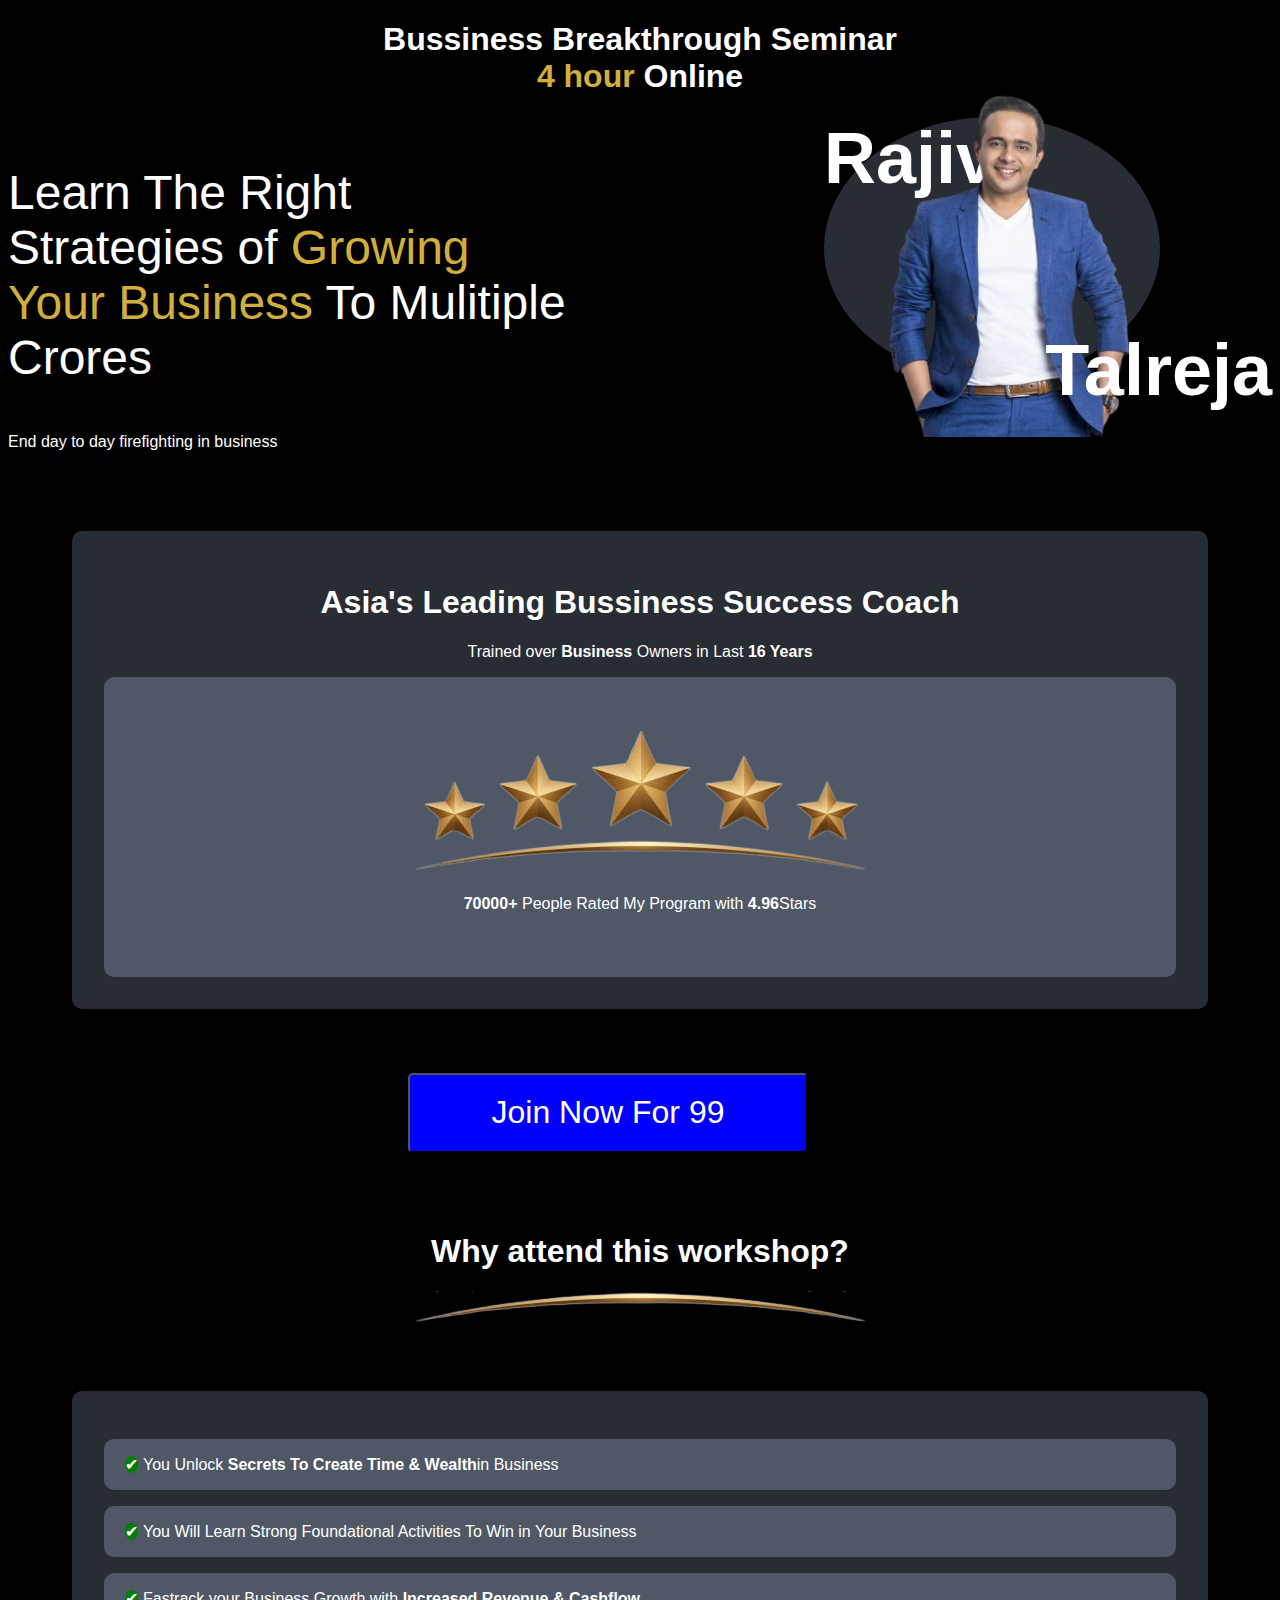
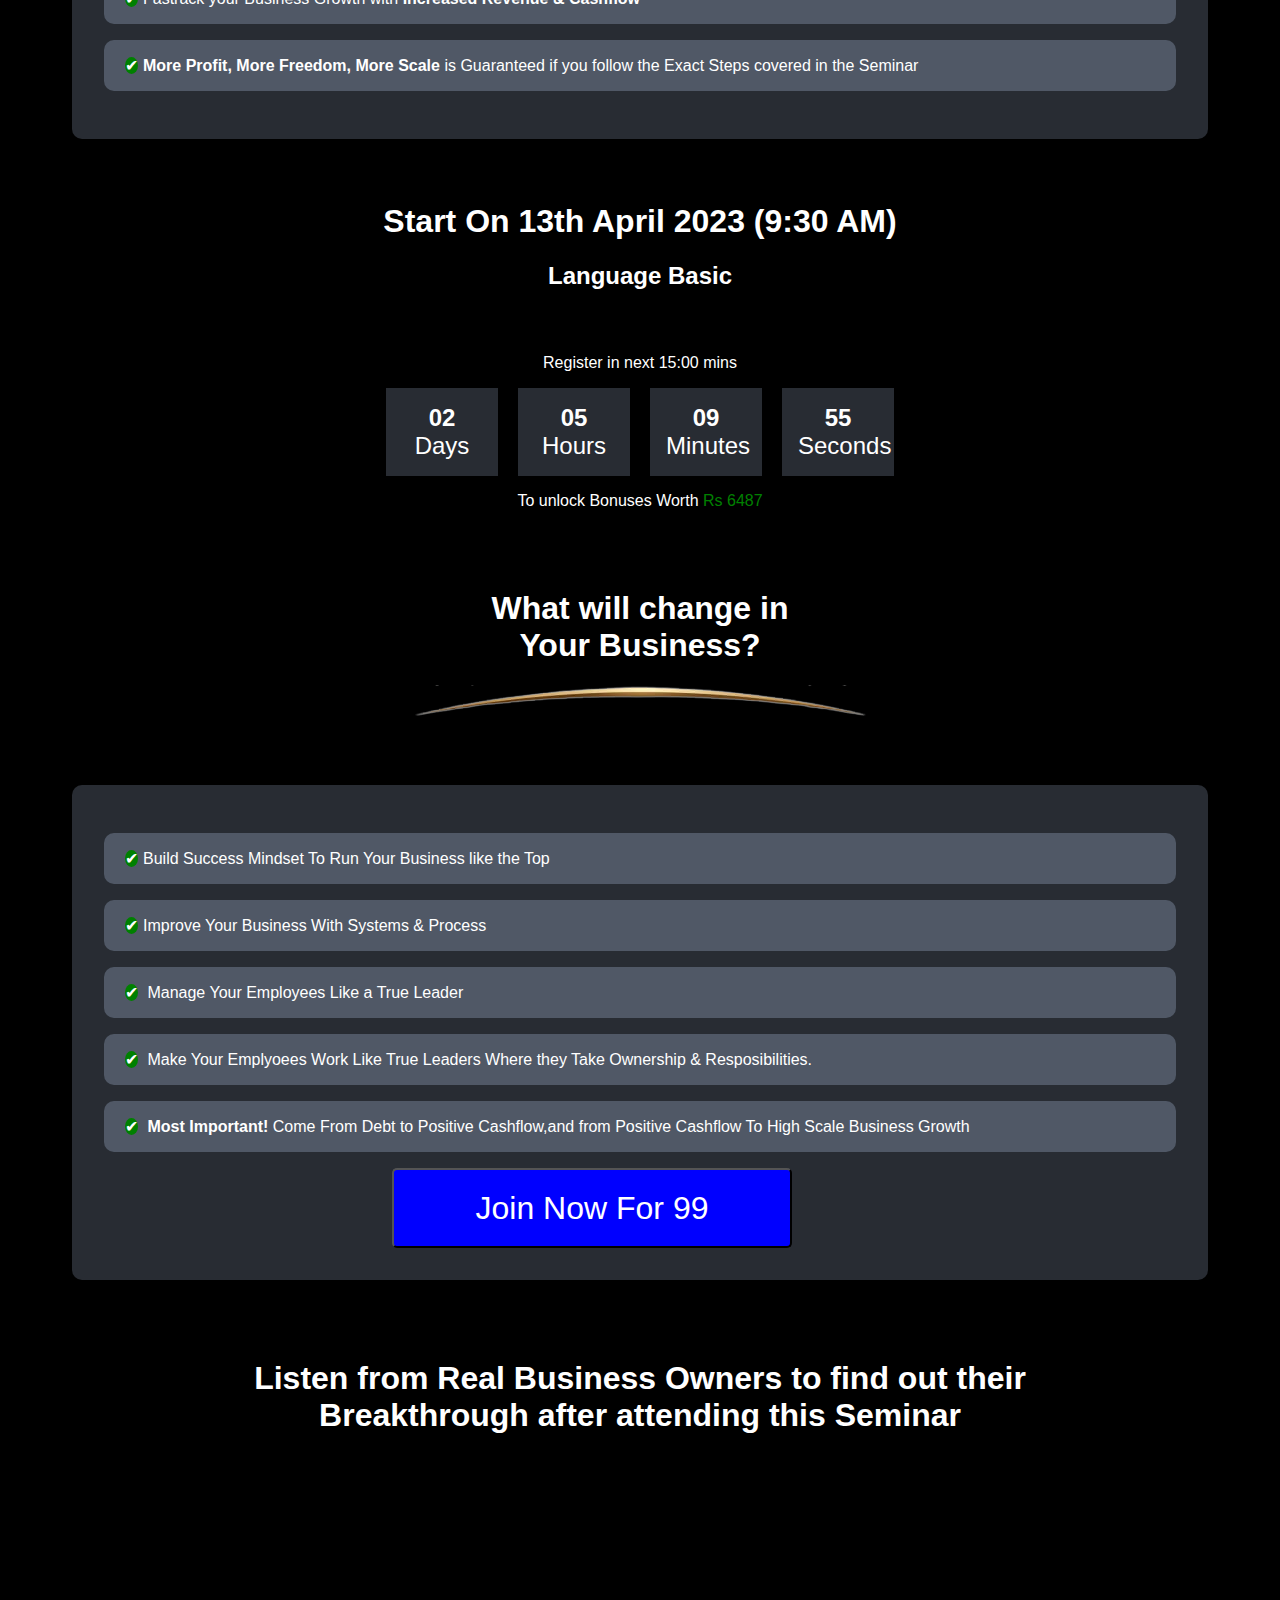
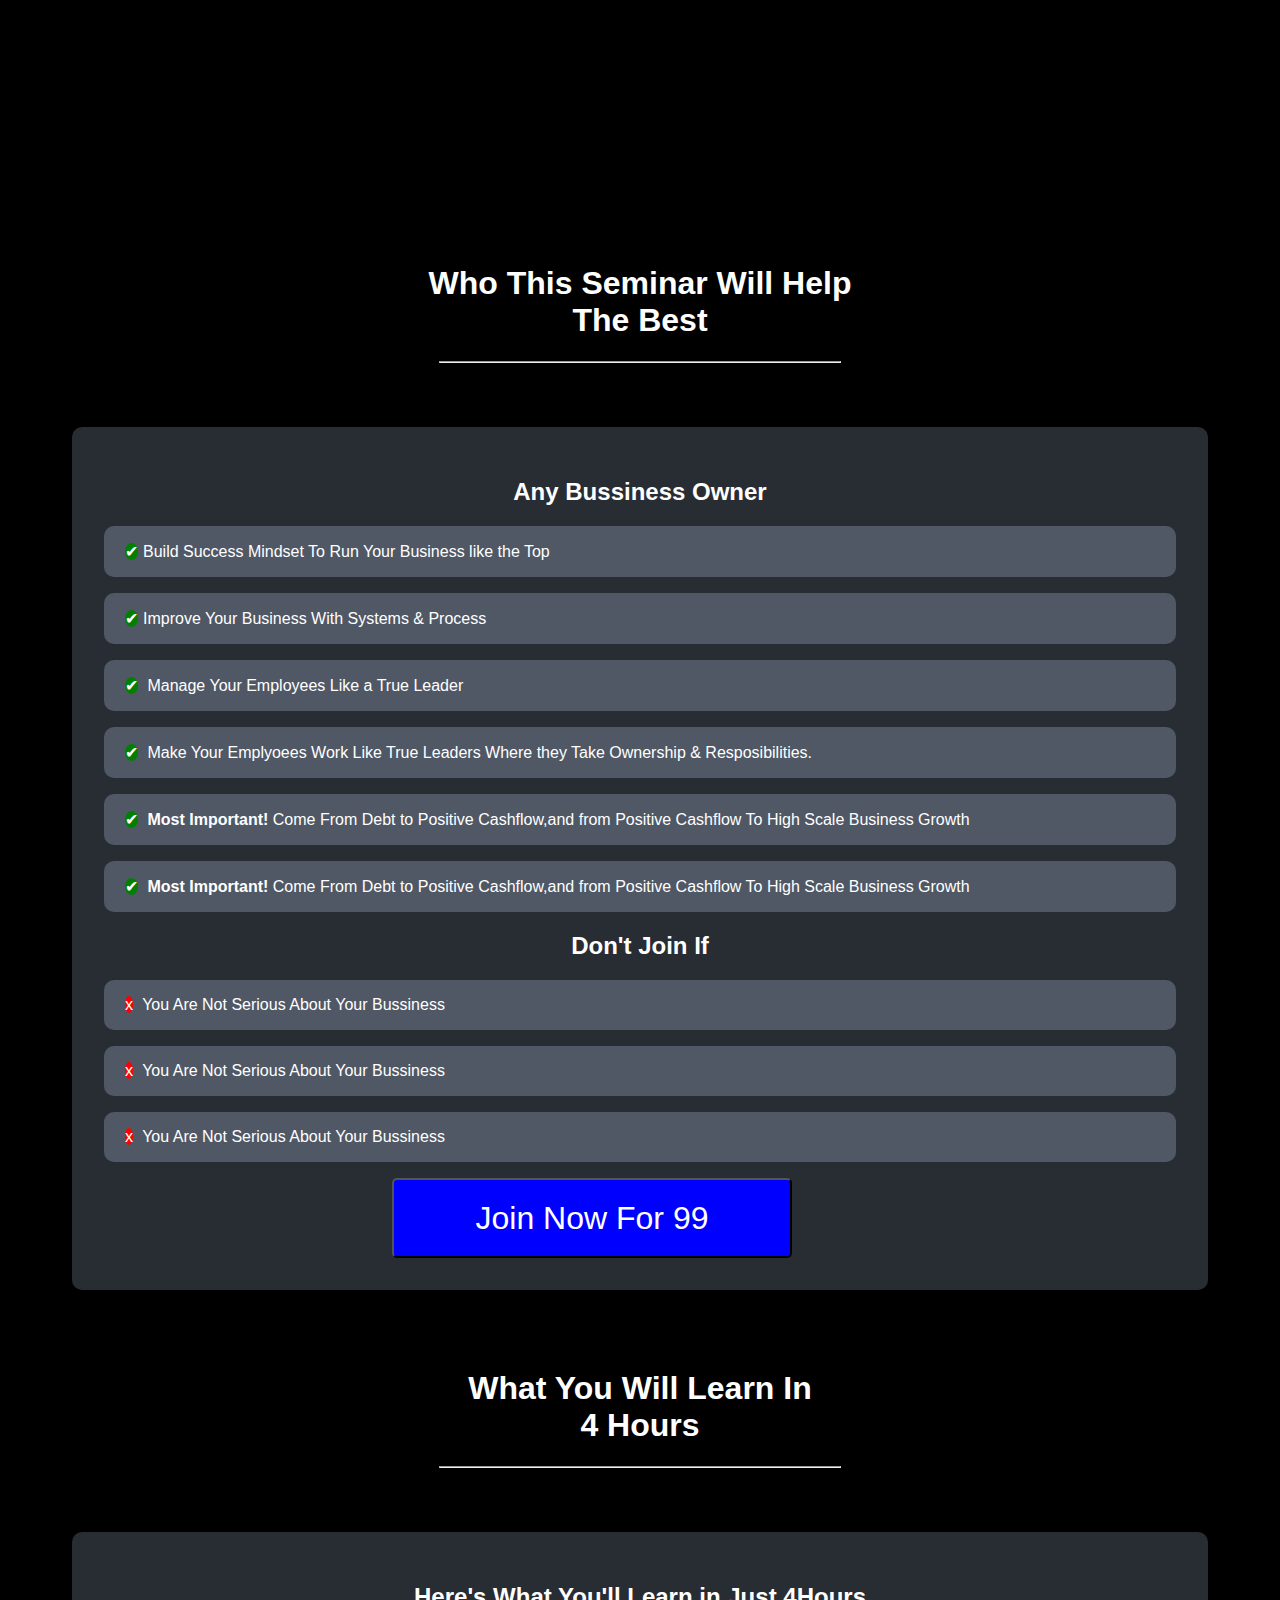
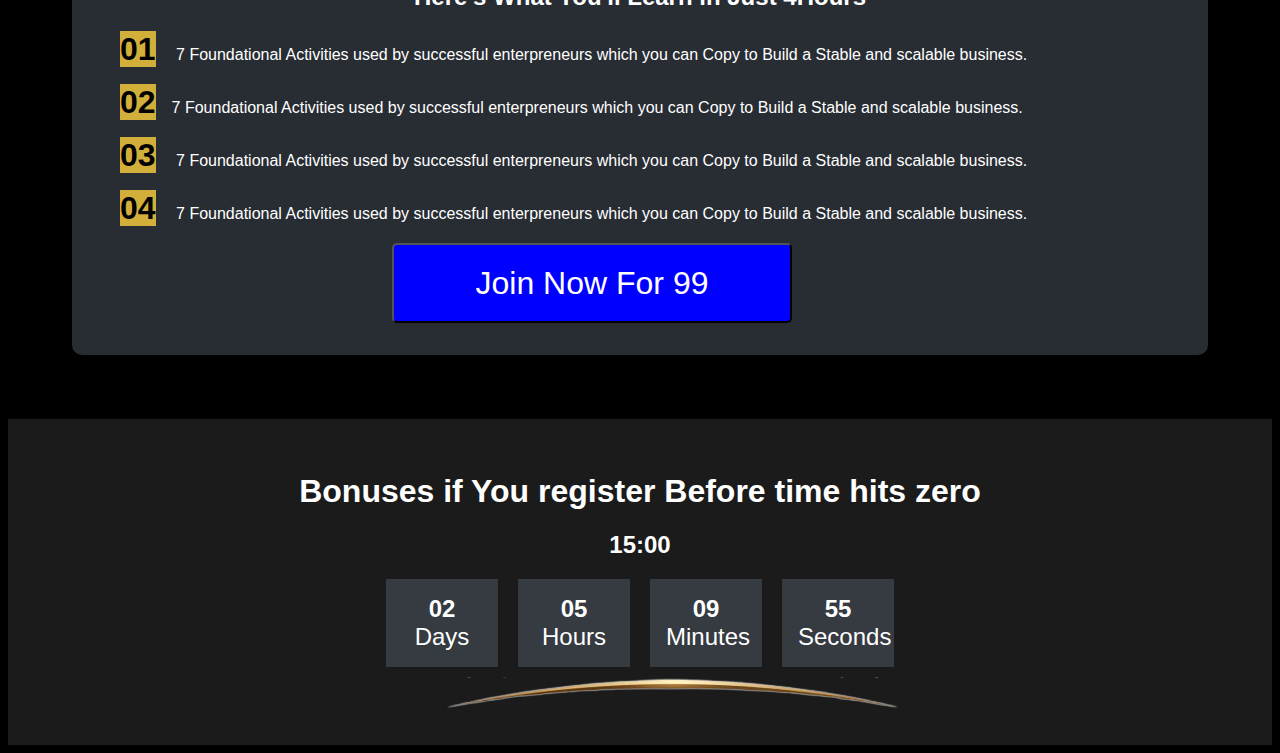
<file: index.html>
<!DOCTYPE html>
<html lang="en">
<head>
    <meta charset="UTF-8">  
    <meta name="viewport" content="width=device-width, initial-scale=1.0">
    <title>Scale x task </title>
    <link rel="stylesheet" href="https://unpkg.com/swiper/swiper-bundle.min.css">
    <link rel="stylesheet" href="Scale-Task.css">
    <link  href="Scale.js">

</head>
<body>
    <h1 class="upper-heading">Bussiness Breakthrough Seminar <br><span class="text-yellow"> 4 hour</span>  Online</h1>

    <section class="section-1" id="Parent">
        <section class="left">
            <p class="Big-label">Learn The Right<br> Strategies of <span class="text-yellow"> Growing<br> Your Business</span> To Mulitiple <br>Crores</p>
            <p class="Small-label">End day to day firefighting in business</p>

        </section>
        <section class="right">
            <div class="back-circle">
                <p class="hero-text-name">Rajiv</p>
                <img class="hero-image" src="Main-image-removebg-preview.png" alt="">
                <p class="hero-text-surname">Talreja</p>  
            </div> 
        </section> 
    </section>

    <section class="section-2">
        <h1 class="section-2-heading">Asia's Leading Bussiness Success Coach</h1>
         <p class="section-2-text">Trained over <b> Business</b>  Owners in Last  <b>16 Years</b></p>

         <div class="section-2-box"> 
            <img src="5Star-image.png" alt="">
            <p><b>70000+</b> People Rated My Program with <b>4.96</b>Stars</p> 
         </div> 
    </section>
    <section class="section-3">
        <button>Join Now For 99</button>
    </section>
    <section class="section-4">
        <h1>Why attend this workshop?</h1>
        <img class="img-heading-line" src="heading-line.png" alt="" >
        <div>
            <p> 
                <span class="right-sign">✔</span>You Unlock <b>Secrets To Create Time & Wealth</b>in Business
            </p>
            <p>
                <span class="right-sign">✔</span>You Will Learn Strong Foundational Activities To Win in Your Business
            </p>
            <p>
                <span class="right-sign">✔</span>Fastrack your Business Growth with <b>Increased Revenue & Cashflow</b>
            </p>
            <p>
                <span class="right-sign">✔</span><b>More Profit, More Freedom, More Scale</b> is Guaranteed if you follow the Exact Steps covered in the Seminar
            </p>
        </div>
         
    </section>
    <section class="section-5">
        <h1><b>Start On 13th April 2023 (9:30 AM)</b> </h1>
        <h2>Language Basic</h2>

        <p class="section-5-text">
            Register in next 15:00 mins
        </p>
        <div class="countdown">
            <div class="countdown-item">
              <span id="days">02</span>
              <span>Days</span>
            </div>
            <div class="countdown-item">
              <span id="hours">05</span>
              <span>Hours</span>
            </div>
            <div class="countdown-item">
              <span id="minutes">09</span>
              <span>Minutes</span>
            </div>
            <div class="countdown-item">
              <span id="seconds">55</span>
              <span>Seconds</span>
            </div>
             
        </div>
        <p  >To unlock Bonuses Worth <span style="color: green;">Rs 6487</span></p>

        <div class="Feature-box"> 
            <div class="Feature-box-img">
                 
            </div> 
        </div> 
    </section>

    <section class="section-6">
        <h1>What will change in <br> Your Business?</h1>
        <img class="img-heading-line" src="heading-line.png" alt="" >
        <div>
            <p> 
                <span class="right-sign">✔</span>Build Success Mindset To Run Your Business like the Top
            </p>
            <p>
                <span class="right-sign">✔</span>Improve Your Business With Systems & Process
            </p>
            <p>
                <span class="right-sign">✔</span> Manage Your Employees Like a True Leader
            </p>
            <p>
                <span class="right-sign">✔</span> Make Your Emplyoees Work Like True Leaders Where they Take Ownership & Resposibilities.
            </p>
            <p>
                <span class="right-sign">✔</span>  <b>Most Important!</b> Come From Debt to Positive Cashflow,and from Positive Cashflow To High Scale Business Growth
            </p>
            <button class="btn">Join Now For 99</button>
        </div>
           
         
    </section>

    <section class="section-7">
        <h1>Listen from Real Business Owners to find out their<br> Breakthrough after attending this Seminar</h1>
          <div class="video-container">
            <div>
                <iframe width="560" height="315" src="https://www.youtube.com/embed/aSzZiCp9GWg?si=_54m80B1KAlBttpH" title="YouTube video player" frameborder="0" allow="accelerometer; autoplay; clipboard-write; encrypted-media; gyroscope; picture-in-picture; web-share" allowfullscreen></iframe>
             </div>
             <div>
                <iframe width="560" height="315" src="https://www.youtube.com/embed/aSzZiCp9GWg?si=_54m80B1KAlBttpH" title="YouTube video player" frameborder="0" allow="accelerometer; autoplay; clipboard-write; encrypted-media; gyroscope; picture-in-picture; web-share" allowfullscreen></iframe>
             </div>
          </div>
        

    </section>

    <section class="section-8">
        <h1> <b>Who This Seminar Will Help <br>The Best</b></h1><hr style="width: 25rem;">
         
         
        <div>
            <h2>Any Bussiness Owner</h2>
            <p> 
                <span class="right-sign">✔</span>Build Success Mindset To Run Your Business like the Top
            </p>
            <p>
                <span class="right-sign">✔</span>Improve Your Business With Systems & Process
            </p>
            <p>
                <span class="right-sign">✔</span> Manage Your Employees Like a True Leader
            </p>
            <p>
                <span class="right-sign">✔</span> Make Your Emplyoees Work Like True Leaders Where they Take Ownership & Resposibilities.
            </p>
            <p>
                <span class="right-sign">✔</span>  <b>Most Important!</b> Come From Debt to Positive Cashflow,and from Positive Cashflow To High Scale Business Growth
            </p>
            <p>
                <span class="right-sign">✔</span>  <b>Most Important!</b> Come From Debt to Positive Cashflow,and from Positive Cashflow To High Scale Business Growth
            </p>
            <h2>Don't Join If</h2>
            <p>
                <span class="wrong-sign">x</span>   You Are Not Serious About Your Bussiness
            </p><p>
                <span class="wrong-sign">x</span>  You Are Not Serious About Your Bussiness
            </p><p>
                <span class="wrong-sign">x</span>  You Are Not Serious About Your Bussiness
            </p>
            <button class="btn">Join Now For 99</button>
             
        </div>
           
         
    </section>
    <section class="section-9">
        <h1> <b>What You Will Learn In <br>4 Hours</b></h1><hr style="width: 25rem;">
         
         
        <div>
            <h2>Here's What You'll Learn in  Just 4Hours</h2>
            <p> 
                <span class="yellow-sign">01</span> 7 Foundational Activities used by successful enterpreneurs which you can Copy to Build a Stable and scalable business.
            </p>
            <p>
                <span class="yellow-sign">02</span>7 Foundational Activities used by successful enterpreneurs which you can Copy to Build a Stable and scalable business.
            </p>
            <p>
                <span class="yellow-sign">03</span> 7 Foundational Activities used by successful enterpreneurs which you can Copy to Build a Stable and scalable business.
            </p>
            <p>
                <span class="yellow-sign">04</span> 7 Foundational Activities used by successful enterpreneurs which you can Copy to Build a Stable and scalable business.
            </p>
             
            <button class="btn">Join Now For 99</button>
             
        </div>
           
         
    </section>
    <section class="section-10">
        <h1>Bonuses if You register Before time hits zero</h1>
        <h2>15:00</h2>
        <div class="countdown">
            <div class="countdown-item">
              <span id="days">02</span>
              <span>Days</span>
            </div>
            <div class="countdown-item">
              <span id="hours">05</span>
              <span>Hours</span>
            </div>
            <div class="countdown-item">
              <span id="minutes">09</span>
              <span>Minutes</span>
            </div>
            <div class="countdown-item">
              <span id="seconds">55</span>
              <span>Seconds</span>
            </div>
             
        </div>
        <img class="img-heading-line" src="heading-line.png" alt="" >
    </section>
    
     
    
    
</body>
</html>
</file>
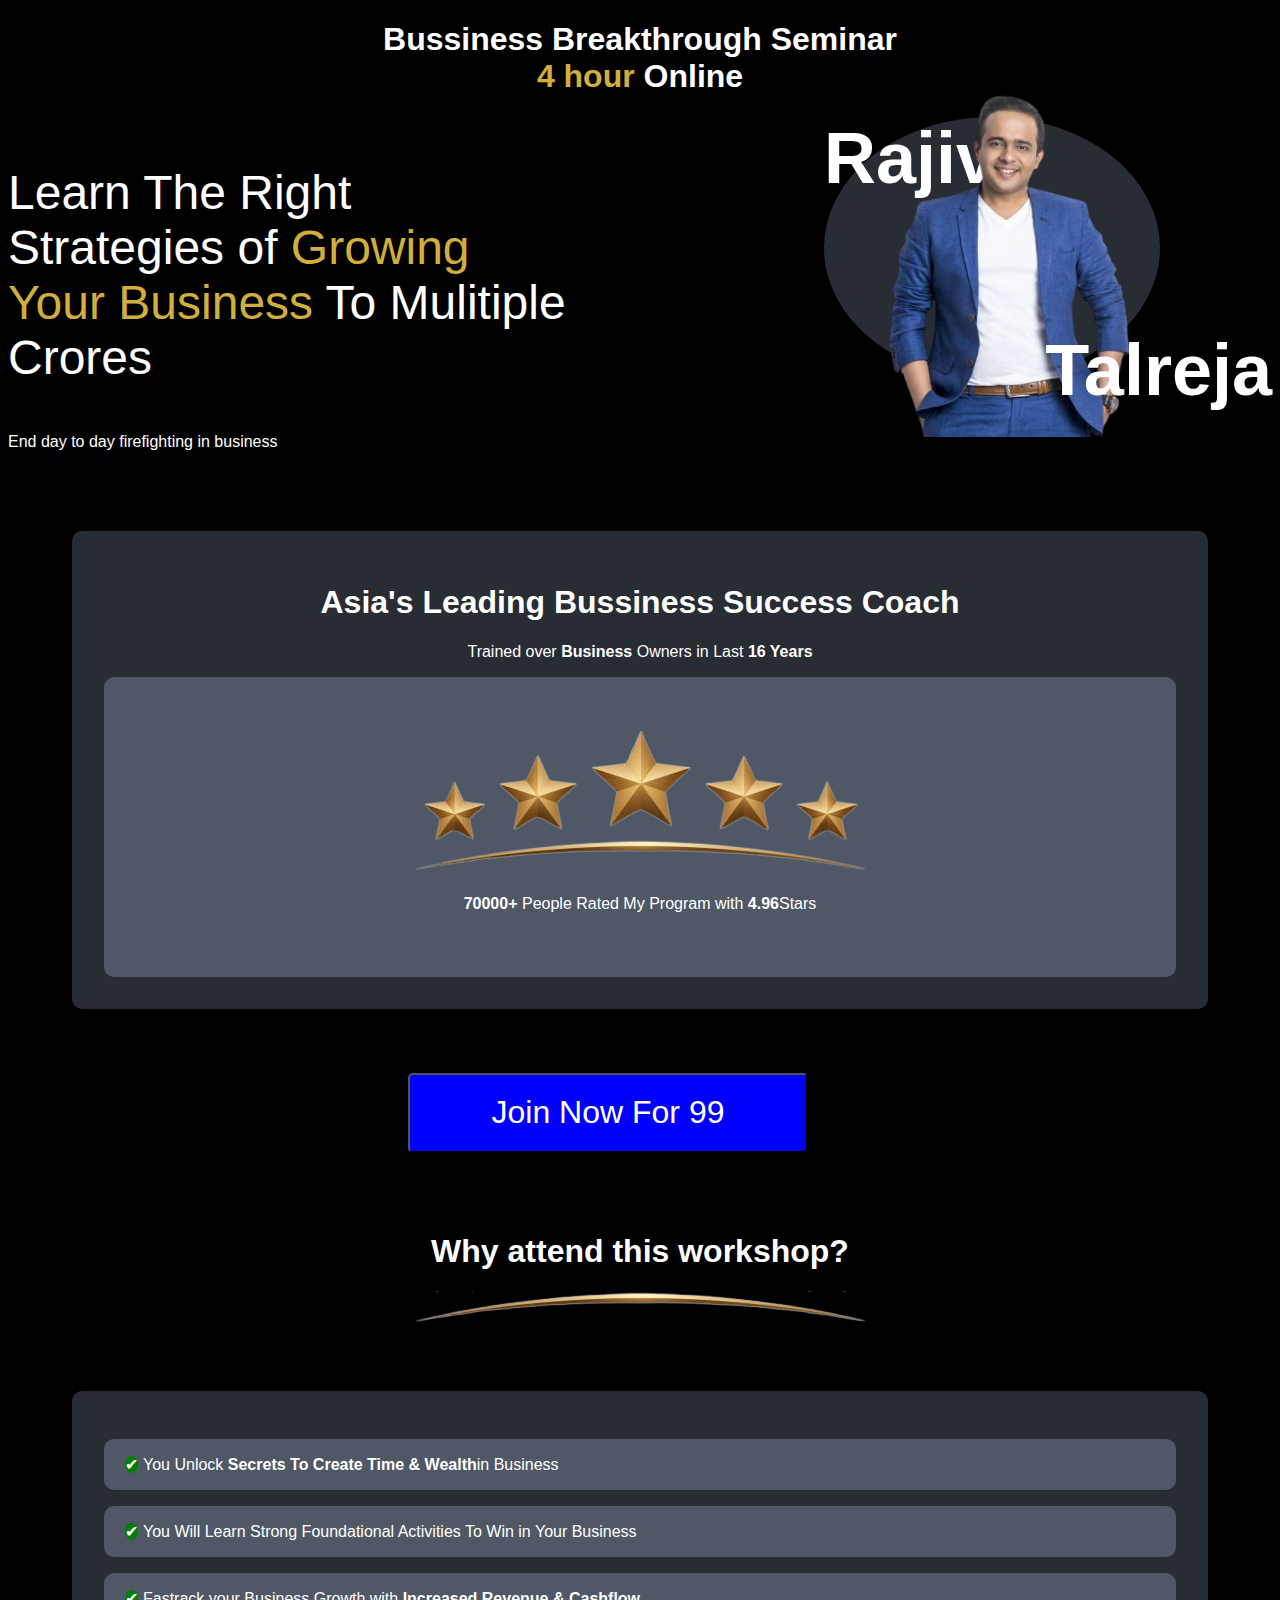
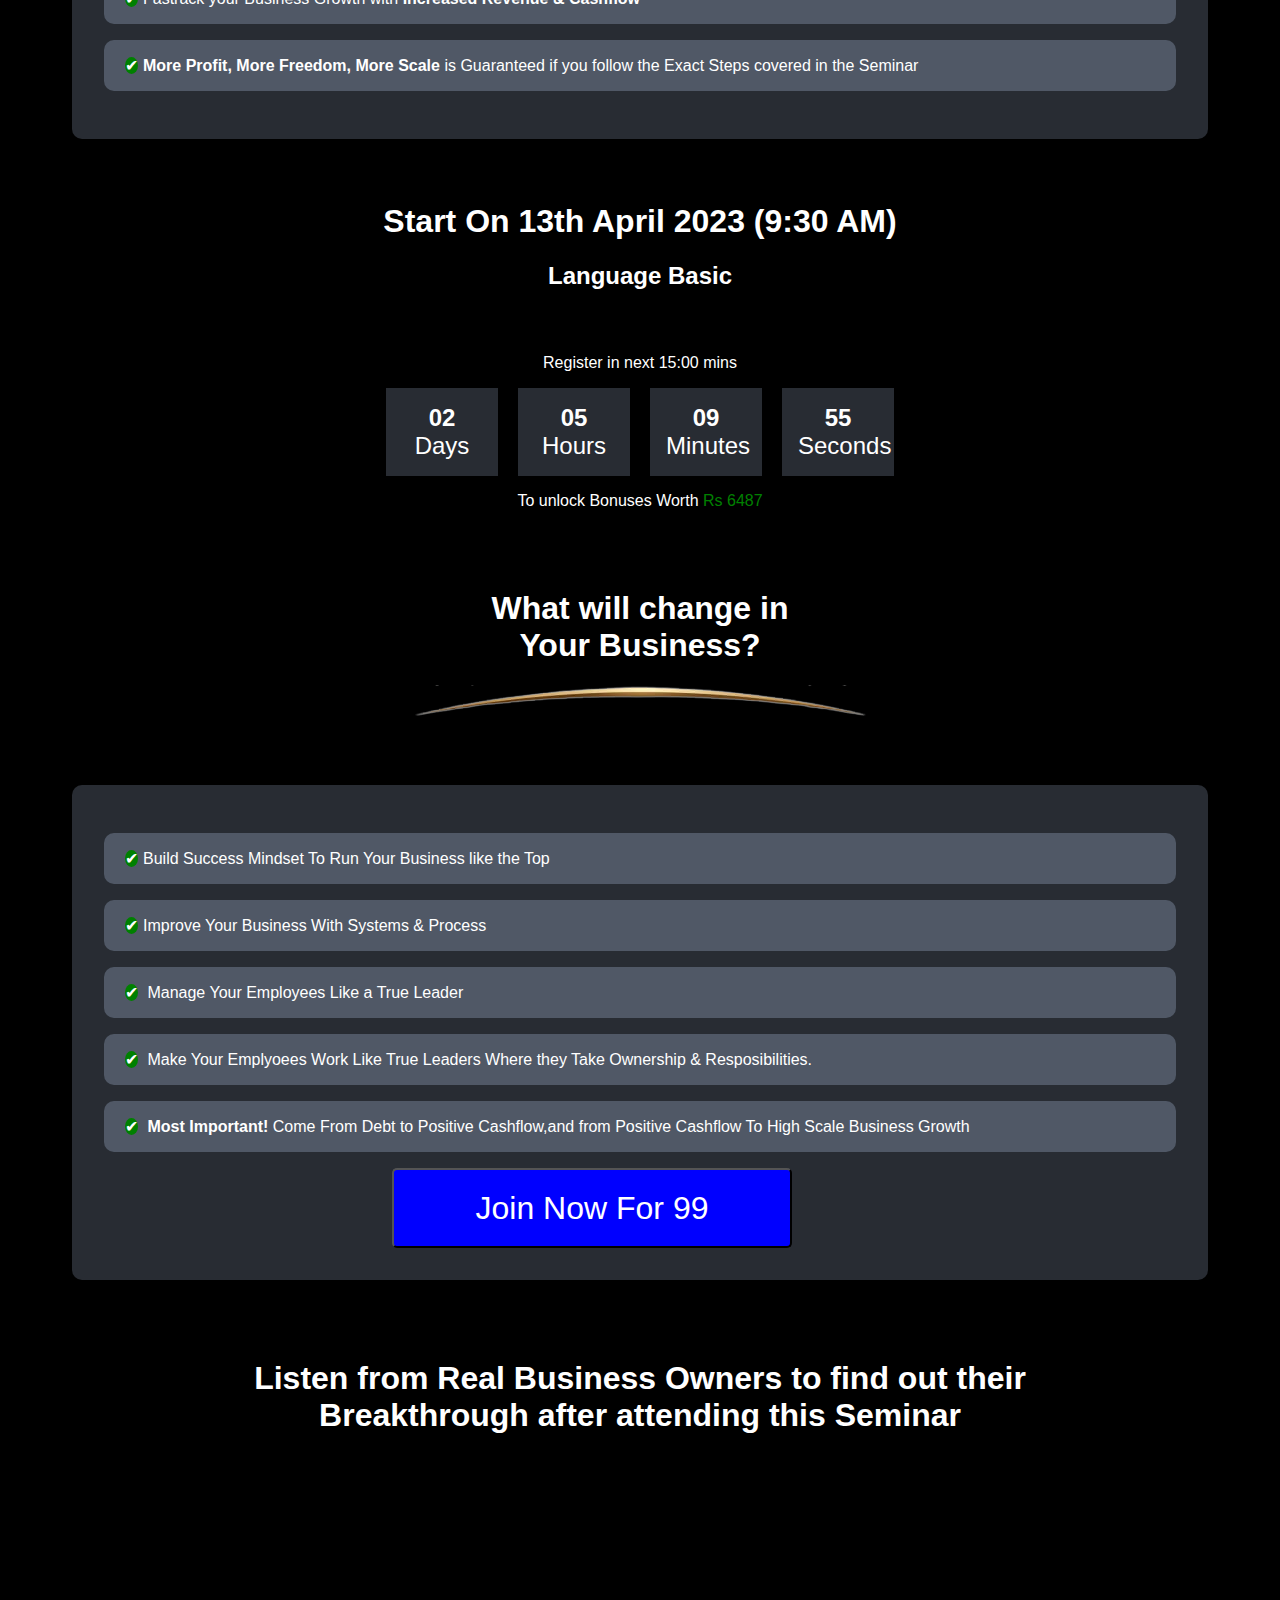
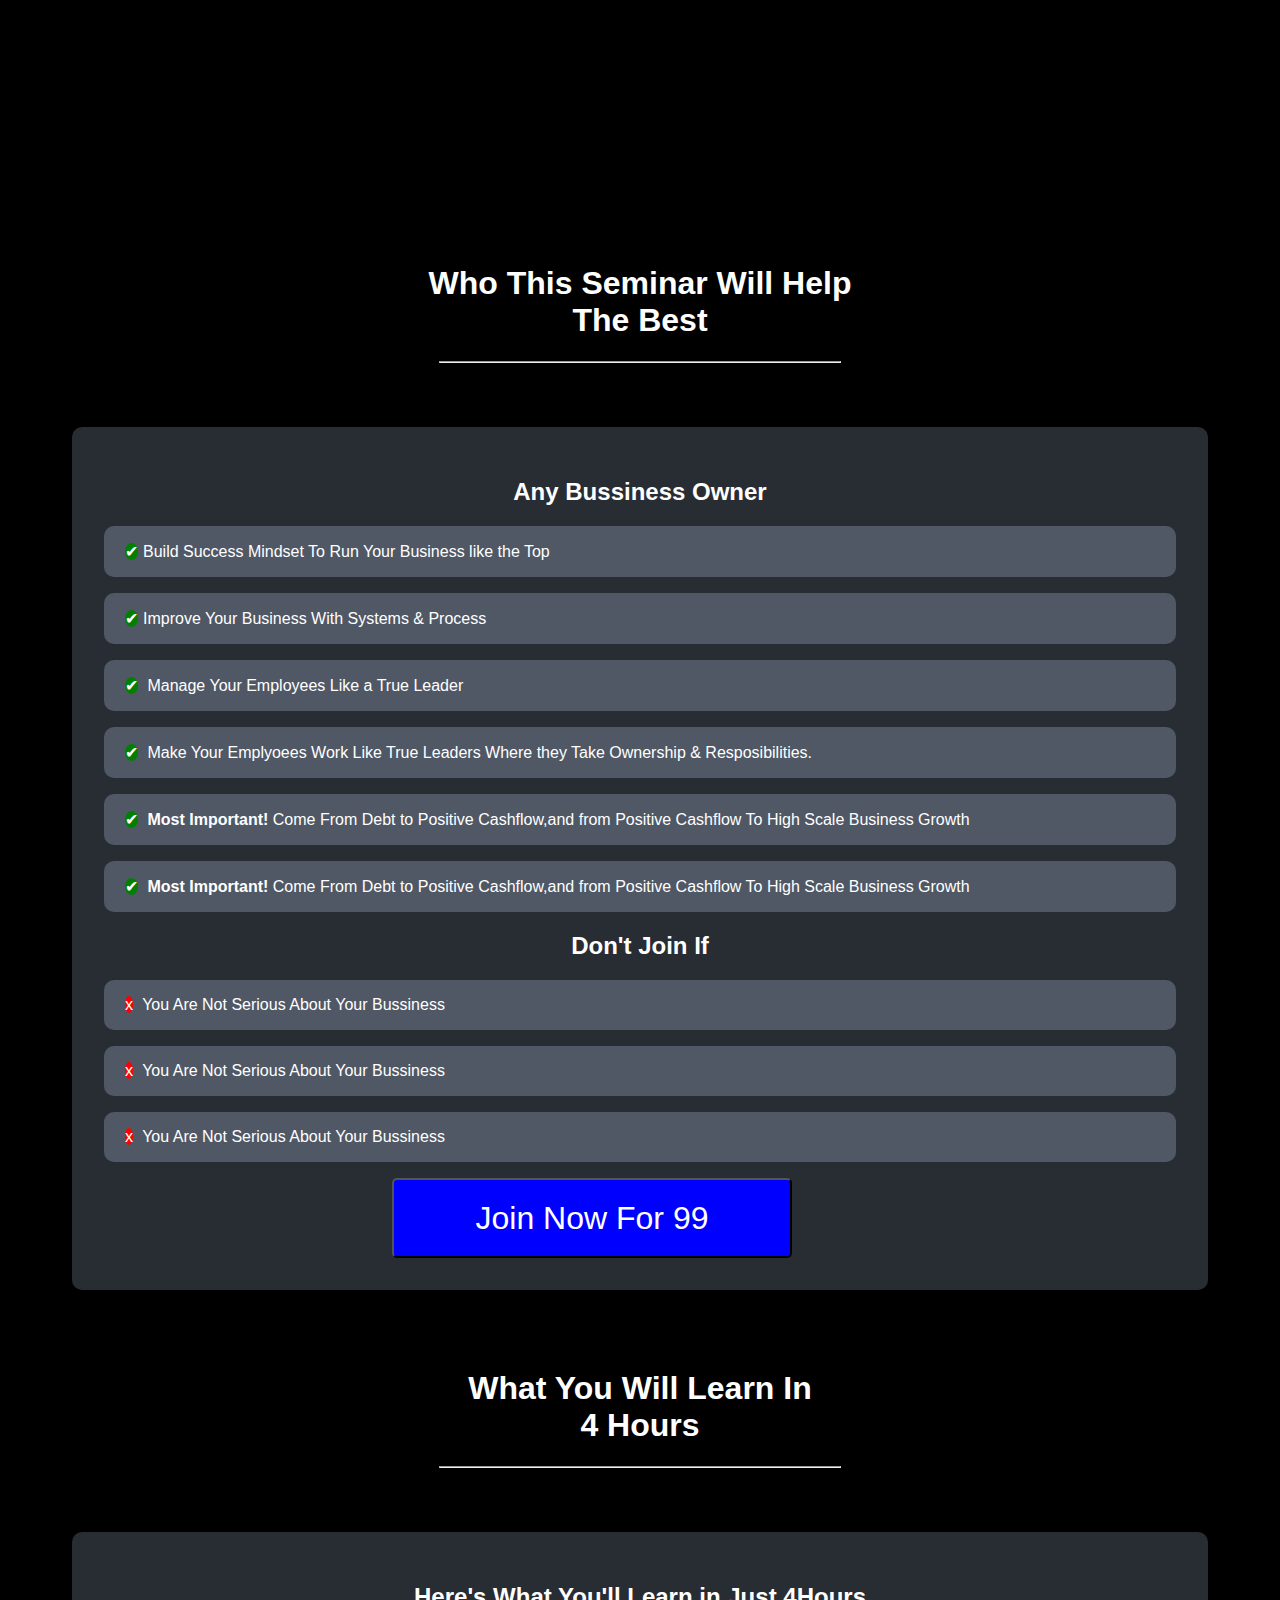
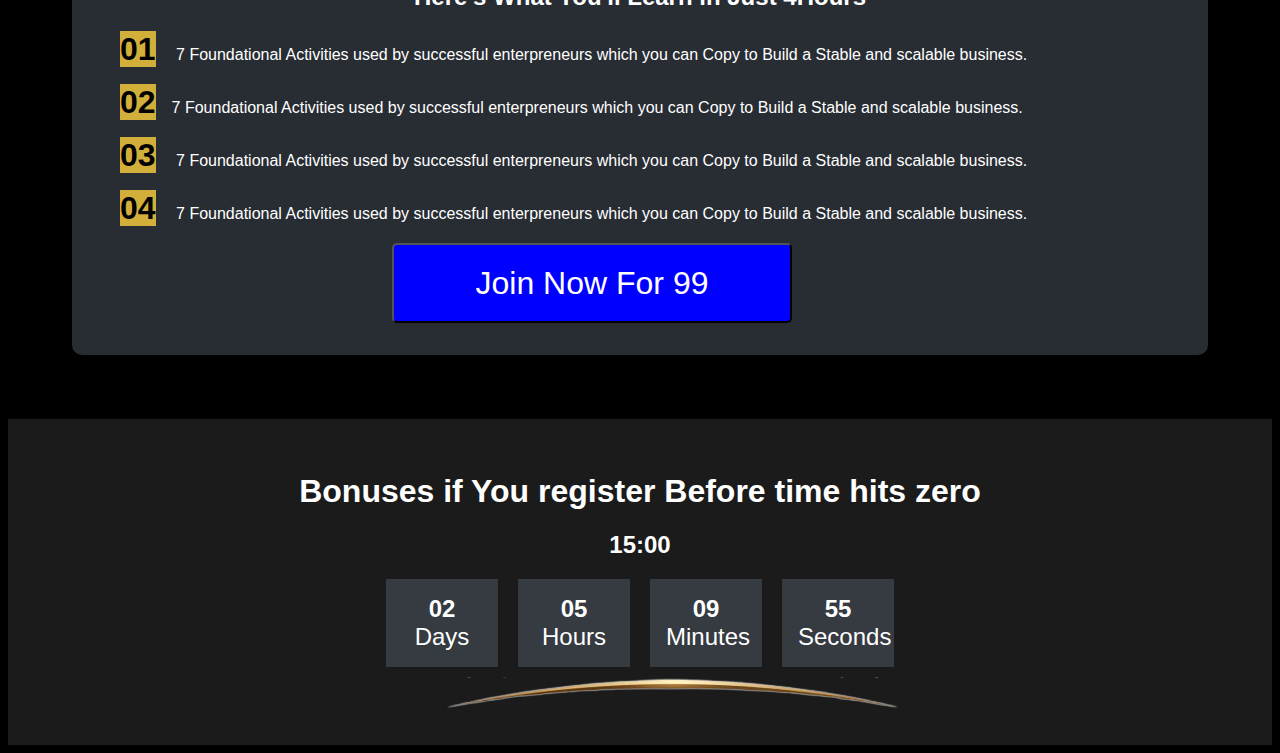
<file: Scale-Task.html>
<!DOCTYPE html>
<html lang="en">
<head>
    <meta charset="UTF-8">  
    <meta name="viewport" content="width=device-width, initial-scale=1.0">
    <title>Scale x task </title>
    <link rel="stylesheet" href="https://unpkg.com/swiper/swiper-bundle.min.css">
    <link rel="stylesheet" href="Scale-Task.css">
    <link  href="Scale.js">

</head>
<body>
    <h1 class="upper-heading">Bussiness Breakthrough Seminar <br><span class="text-yellow"> 4 hour</span>  Online</h1>

    <section class="section-1" id="Parent">
        <section class="left">
            <p class="Big-label">Learn The Right<br> Strategies of <span class="text-yellow"> Growing<br> Your Business</span> To Mulitiple <br>Crores</p>
            <p class="Small-label">End day to day firefighting in business</p>

        </section>
        <section class="right">
            <div class="back-circle">
                <p class="hero-text-name">Rajiv</p>
                <img class="hero-image" src="Main-image-removebg-preview.png" alt="">
                <p class="hero-text-surname">Talreja</p>  
            </div> 
        </section> 
    </section>

    <section class="section-2">
        <h1 class="section-2-heading">Asia's Leading Bussiness Success Coach</h1>
         <p class="section-2-text">Trained over <b> Business</b>  Owners in Last  <b>16 Years</b></p>

         <div class="section-2-box"> 
            <img src="5Star-image.png" alt="">
            <p><b>70000+</b> People Rated My Program with <b>4.96</b>Stars</p> 
         </div> 
    </section>
    <section class="section-3">
        <button>Join Now For 99</button>
    </section>
    <section class="section-4">
        <h1>Why attend this workshop?</h1>
        <img class="img-heading-line" src="heading-line.png" alt="" >
        <div>
            <p> 
                <span class="right-sign">✔</span>You Unlock <b>Secrets To Create Time & Wealth</b>in Business
            </p>
            <p>
                <span class="right-sign">✔</span>You Will Learn Strong Foundational Activities To Win in Your Business
            </p>
            <p>
                <span class="right-sign">✔</span>Fastrack your Business Growth with <b>Increased Revenue & Cashflow</b>
            </p>
            <p>
                <span class="right-sign">✔</span><b>More Profit, More Freedom, More Scale</b> is Guaranteed if you follow the Exact Steps covered in the Seminar
            </p>
        </div>
         
    </section>
    <section class="section-5">
        <h1><b>Start On 13th April 2023 (9:30 AM)</b> </h1>
        <h2>Language Basic</h2>

        <p class="section-5-text">
            Register in next 15:00 mins
        </p>
        <div class="countdown">
            <div class="countdown-item">
              <span id="days">02</span>
              <span>Days</span>
            </div>
            <div class="countdown-item">
              <span id="hours">05</span>
              <span>Hours</span>
            </div>
            <div class="countdown-item">
              <span id="minutes">09</span>
              <span>Minutes</span>
            </div>
            <div class="countdown-item">
              <span id="seconds">55</span>
              <span>Seconds</span>
            </div>
             
        </div>
        <p  >To unlock Bonuses Worth <span style="color: green;">Rs 6487</span></p>

        <div class="Feature-box"> 
            <div class="Feature-box-img">
                 
            </div> 
        </div> 
    </section>

    <section class="section-6">
        <h1>What will change in <br> Your Business?</h1>
        <img class="img-heading-line" src="heading-line.png" alt="" >
        <div>
            <p> 
                <span class="right-sign">✔</span>Build Success Mindset To Run Your Business like the Top
            </p>
            <p>
                <span class="right-sign">✔</span>Improve Your Business With Systems & Process
            </p>
            <p>
                <span class="right-sign">✔</span> Manage Your Employees Like a True Leader
            </p>
            <p>
                <span class="right-sign">✔</span> Make Your Emplyoees Work Like True Leaders Where they Take Ownership & Resposibilities.
            </p>
            <p>
                <span class="right-sign">✔</span>  <b>Most Important!</b> Come From Debt to Positive Cashflow,and from Positive Cashflow To High Scale Business Growth
            </p>
            <button class="btn">Join Now For 99</button>
        </div>
           
         
    </section>

    <section class="section-7">
        <h1>Listen from Real Business Owners to find out their<br> Breakthrough after attending this Seminar</h1>
          <div class="video-container">
            <div>
                <iframe width="560" height="315" src="https://www.youtube.com/embed/aSzZiCp9GWg?si=_54m80B1KAlBttpH" title="YouTube video player" frameborder="0" allow="accelerometer; autoplay; clipboard-write; encrypted-media; gyroscope; picture-in-picture; web-share" allowfullscreen></iframe>
             </div>
             <div>
                <iframe width="560" height="315" src="https://www.youtube.com/embed/aSzZiCp9GWg?si=_54m80B1KAlBttpH" title="YouTube video player" frameborder="0" allow="accelerometer; autoplay; clipboard-write; encrypted-media; gyroscope; picture-in-picture; web-share" allowfullscreen></iframe>
             </div>
          </div>
        

    </section>

    <section class="section-8">
        <h1> <b>Who This Seminar Will Help <br>The Best</b></h1><hr style="width: 25rem;">
         
         
        <div>
            <h2>Any Bussiness Owner</h2>
            <p> 
                <span class="right-sign">✔</span>Build Success Mindset To Run Your Business like the Top
            </p>
            <p>
                <span class="right-sign">✔</span>Improve Your Business With Systems & Process
            </p>
            <p>
                <span class="right-sign">✔</span> Manage Your Employees Like a True Leader
            </p>
            <p>
                <span class="right-sign">✔</span> Make Your Emplyoees Work Like True Leaders Where they Take Ownership & Resposibilities.
            </p>
            <p>
                <span class="right-sign">✔</span>  <b>Most Important!</b> Come From Debt to Positive Cashflow,and from Positive Cashflow To High Scale Business Growth
            </p>
            <p>
                <span class="right-sign">✔</span>  <b>Most Important!</b> Come From Debt to Positive Cashflow,and from Positive Cashflow To High Scale Business Growth
            </p>
            <h2>Don't Join If</h2>
            <p>
                <span class="wrong-sign">x</span>   You Are Not Serious About Your Bussiness
            </p><p>
                <span class="wrong-sign">x</span>  You Are Not Serious About Your Bussiness
            </p><p>
                <span class="wrong-sign">x</span>  You Are Not Serious About Your Bussiness
            </p>
            <button class="btn">Join Now For 99</button>
             
        </div>
           
         
    </section>
    <section class="section-9">
        <h1> <b>What You Will Learn In <br>4 Hours</b></h1><hr style="width: 25rem;">
         
         
        <div>
            <h2>Here's What You'll Learn in  Just 4Hours</h2>
            <p> 
                <span class="yellow-sign">01</span> 7 Foundational Activities used by successful enterpreneurs which you can Copy to Build a Stable and scalable business.
            </p>
            <p>
                <span class="yellow-sign">02</span>7 Foundational Activities used by successful enterpreneurs which you can Copy to Build a Stable and scalable business.
            </p>
            <p>
                <span class="yellow-sign">03</span> 7 Foundational Activities used by successful enterpreneurs which you can Copy to Build a Stable and scalable business.
            </p>
            <p>
                <span class="yellow-sign">04</span> 7 Foundational Activities used by successful enterpreneurs which you can Copy to Build a Stable and scalable business.
            </p>
             
            <button class="btn">Join Now For 99</button>
             
        </div>
           
         
    </section>
    <section class="section-10">
        <h1>Bonuses if You register Before time hits zero</h1>
        <h2>15:00</h2>
        <div class="countdown">
            <div class="countdown-item">
              <span id="days">02</span>
              <span>Days</span>
            </div>
            <div class="countdown-item">
              <span id="hours">05</span>
              <span>Hours</span>
            </div>
            <div class="countdown-item">
              <span id="minutes">09</span>
              <span>Minutes</span>
            </div>
            <div class="countdown-item">
              <span id="seconds">55</span>
              <span>Seconds</span>
            </div>
             
        </div>
        <img class="img-heading-line" src="heading-line.png" alt="" >
    </section>
    
     
    
    
</body>
</html>
</file>
<file: Scale-Task.css>
body{
    background-color: black;
    color: white;
    font-family: 'Bungee Spice', sans-serif;
}
.upper-heading{
    text-align: center;
}
.text-yellow{
    color: rgb(210, 175, 59);
}
.Big-label{
    font-size: 3rem;
    

}
#Parent{ 
    display: flex;
    flex-direction: row;
} 
.left{
    flex: 2;
}
.right{
    flex: 1;
    position: relative;
}
.back-circle{
     background-color: rgba(87, 97, 112, 0.453);
     border-radius: 50%;
     height: 75%;
     width: 75%;
     position: relative;
     z-index: -2;
}
.hero-image{
    margin-right:5rem;
    height: 23rem;
    margin-top: -3rem;
}
.hero-text-name{
    position: absolute;
    top: 0;
    left: 0;
    margin: 0;
    font-size: 4.5rem;
    font-weight: bold;
    position: absolute;
    z-index: -1;
     
}
.hero-text-surname{
    position: absolute;
    bottom: 0;
    right: 0;
    margin: 0;
    font-size: 4.5rem;
    font-weight: bold;
    margin-right: -7rem; 
    margin-bottom: -2rem;
}
.section-2{
    background-color: rgba(87, 97, 112, 0.453) ;
    margin: 4rem;
    border-radius: 10px;
    padding: 2rem; 
    text-align: center;
}
.section-2-box{
    background-color:rgba(87, 97, 112, 0.847)  ;
    padding: 3rem;
    border-radius: 10px; 
}
.section-3{
    margin-left: 25rem;
    margin-right: 25rem;
     
}
.section-3 button{
    background-color: blue;
    border-radius: 5px;
    color: white;
    height: 5rem;
    width: 25rem;
    font-size: 2rem; 
}
.section-4 h1{
    text-align:center;
    margin-top: 5rem;
     
}
.section-4 div{
    background-color: rgba(87, 97, 112, 0.453) ;
    margin: 4rem;
    border-radius: 10px;
    padding: 2rem; 

} 
.section-4 p{
    background-color:rgba(87, 97, 112, 0.847)  ;
    padding: 1rem;
    border-radius: 10px;

}
.img-heading-line{
    margin-left: 25rem;
    margin-right: 25rem;
}
.right-sign{
    color:white;
    background-color: green;
    border-radius: 50%;
    margin: 5px;
}

.section-5{
    text-align: center; 
}
.section-5-text{
    margin-top: 4rem;
}
.countdown {
    display: flex;
    justify-content: center;
  }
  
  .countdown-item {
    text-align: center;
    margin: 0 10px;
  }
  
  .countdown-item span {
    display: block;
    font-size: 24px;
  }
  
 
  #days,
  #hours,
  #minutes,
  #seconds {
    font-weight: bold;
  }
  
.countdown div{
    background-color: rgba(87, 97, 112, 0.453);
    padding: 1rem;
    width: 5rem;
}
.countdown div:hover{
     background-color: white;
     color: black;
}
.section-6 h1{
    text-align:center;
    margin-top: 5rem;
     
}
.section-6 div{
    background-color: rgba(87, 97, 112, 0.453) ;
    margin: 4rem;
    border-radius: 10px;
    padding: 2rem; 

} 
.section-6 p{
    background-color:rgba(87, 97, 112, 0.847)  ;
    padding: 1rem;
    border-radius: 10px;

}
 
.btn{
    background-color: blue;
    border-radius: 5px;
    color: white;
    height: 5rem;
    width: 25rem;
    font-size: 2rem; 
    margin-left: 18rem;
     
}
.section-7 h1{
    text-align:center;
    margin-top: 5rem;
}

 .video-container{
    display: flex;
    margin: 2rem ; 
 }
 .video-container div{ 
    margin-left: 5rem;
 }
 .video-container iframe{
    border-radius: 20px;
 }
 .section-8 div{
    background-color: rgba(87, 97, 112, 0.453) ;
    margin: 4rem;
    border-radius: 10px;
    padding: 2rem; 

} 
 .section-8 p{
    background-color:rgba(87, 97, 112, 0.847)  ;
    padding: 1rem;
    border-radius: 10px;
 }
 .section-8 h1{
    text-align:center;
    margin-top: 5rem;
}
.section-8 h2{
    text-align: center; 

}
.wrong-sign{
    color:white;
    background-color:red;
    border-radius: 50%;
    margin: 5px;
    width: 10px;
}
.section-9 div{
    background-color: rgba(87, 97, 112, 0.453) ;
    margin: 4rem;
    border-radius: 10px;
    padding: 2rem; 

} 
 .section-9 p{
    
    
 }
 .section-9 h1{
    text-align:center;
    margin-top: 5rem;
}
.section-9 h2{
    text-align: center; 

}
.yellow-sign{
    color: black;
     font-size: 2rem;
     font-weight: bold;
     background-color: rgb(210, 175, 59);
     margin: 1rem;
     
     
}
.section-10{
    background-color: rgba(234, 236, 240, 0.112)  ;
    padding: 2rem;

}
.section-10 h2{
    text-align: center;
}
.section-10{
    text-align: center;
}
.section-10 img{
    margin-top: 10px;
}
@media screen and (max-width: 768px) {
    #Parent {
        flex-direction: column;
    }

    .left,
    .right {
        flex: 1;
        width: 100%;
    }

    .hero-image {
        margin-right: 0;
        margin-top: 0;
        height: auto;
        width: 100%;
    }

    .hero-text-name,
    .hero-text-surname {
        font-size: 3rem;
    }
}
</file>
